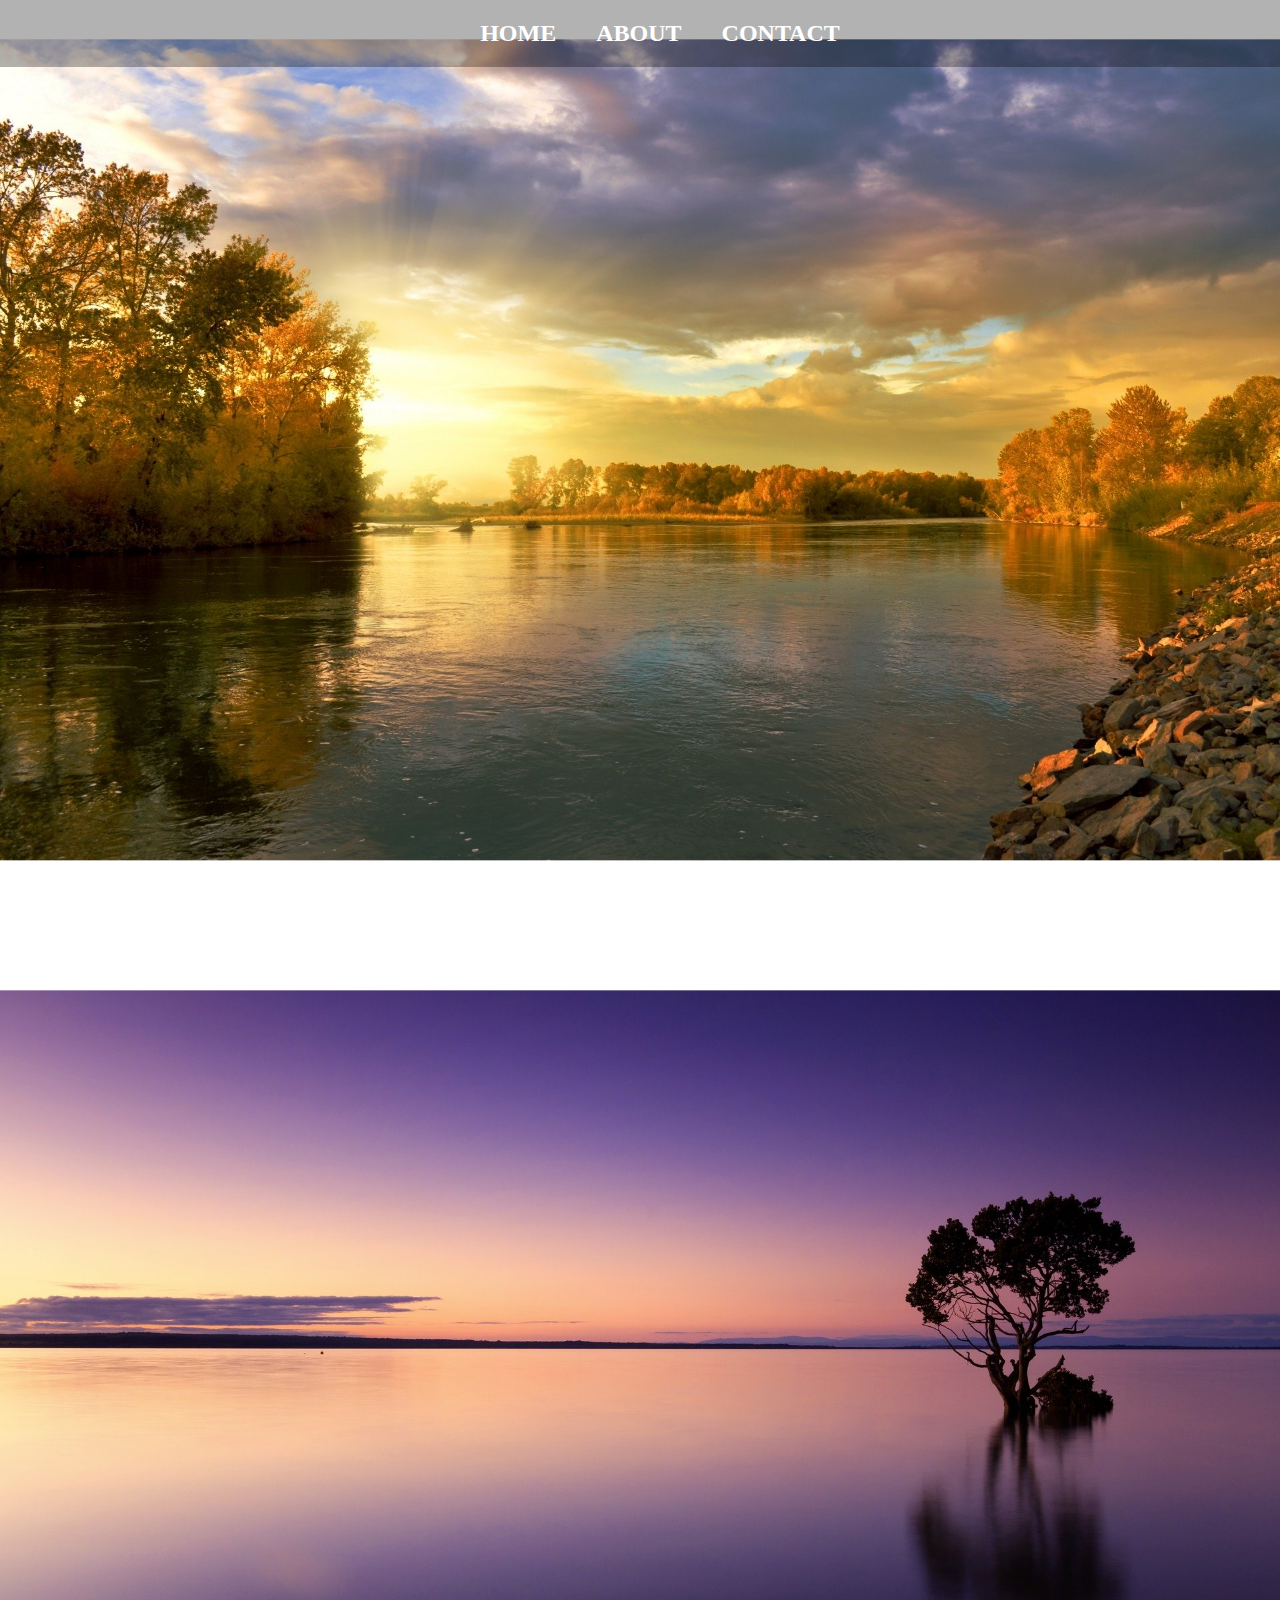
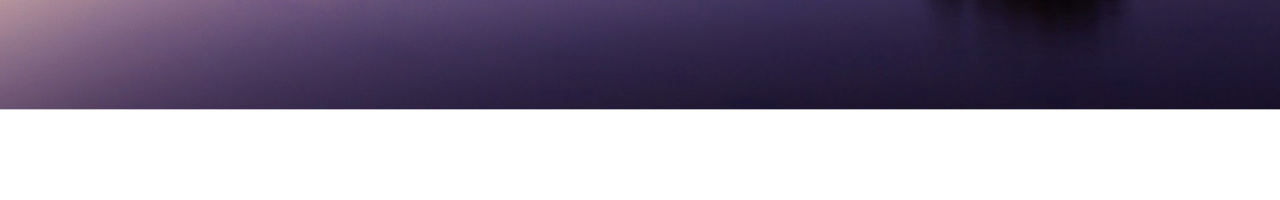
<file: index.html>
<!DOCTYPE html>
<html lang="en">
  <head>
    <meta charset="UTF-8" />
    <meta name="viewport" content="width=device-width, initial-scale=1.0" />
    <title>My test</title>
    <link type="text/css" rel="stylesheet" href="./css/slick.css" />
    <link type="text/css" rel="stylesheet" href="./css/custom.css" />
    <script src="https://ajax.aspnetcdn.com/ajax/jQuery/jquery-3.4.1.min.js"></script>
    <script
      type="text/javascript"
      charset="UTF-8"
      src="./js/slick.min.js"
    ></script>
    <script
      type="text/javascript"
      charset="UTF-8"
      src="./js/custom.js"
    ></script>
  </head>
  <body>
    <header>
      <div class="container">
        <nav>
          <ul>
            <li>
              <a href="index.html">Home</a>
            </li>
            <li>
              <a href="about.html">About</a>
            </li>
            <li>
              <a href="contact.html">Contact</a>
            </li>
          </ul>
        </nav>
      </div>
    </header>
    <main>
      <section id="slider">
        <article class="single-slide">
          <div class="img-holder">
            <img src="./images/autumn-219972.jpg" alt="" />
          </div>
          <div class="txt-holder">
            <h1>Just perfect</h1>
            <h3>Look</h3>
          </div>
        </article>
        <article class="single-slide">
          <div class="img-holder">
            <img src="./images/sunset-1373171_1920.jpg" alt="" />
          </div>
          <div class="txt-holder">
            <h1>Just perfect</h1>
            <h3>Look</h3>
          </div>
        </article>
      </section>
    </main>
    <footer></footer>
  </body>
</html>
</file>
<file: css/custom.css>
@import url("https://fonts.googleapis.com/css?family=Bangers|Lato:300,400,700|Montserrat:300,400,500,600,700|Oxygen:300,400,700&display=swap&subset=latin-ext");html{scroll-behavior:smooth}button:focus{outline:none}img{width:auto;height:auto;max-width:100% !important}a{-webkit-transition:all 0.3s;transition:all 0.3s}.shadow{-webkit-box-shadow:3px 1px 10px 0px rgba(50,50,50,0.25);box-shadow:3px 1px 10px 0px rgba(50,50,50,0.25)}.hidden{display:none}.required{border:1px solid red}.one-line{text-overflow:ellipsis;display:block;overflow:hidden;white-space:nowrap;max-width:95%}body{margin:0}.container{max-width:1200px;margin:0 auto}header{position:absolute;top:0;left:0;width:100%;background:rgba(0,0,0,0.3);padding:20px 0;z-index:999}header nav{display:block}header nav ul{list-style:none;margin:0;display:-webkit-box;display:-ms-flexbox;display:flex;-webkit-box-pack:center;-ms-flex-pack:center;justify-content:center}header nav ul li a{padding:10px 20px;color:#fff;text-transform:uppercase;font-weight:700;font-size:24px;text-decoration:none}header nav ul li:hover{background:rgba(0,0,0,0.2)}#slider .single-slide{position:relative}#slider .single-slide .img-holder{position:relative;width:100vw;height:100vh;overflow:hidden}#slider .single-slide .img-holder img{position:absolute;top:50%;left:50%;-webkit-transform:translate(-50%, -50%);transform:translate(-50%, -50%);margin:0}#slider .single-slide .txt-holder{background:rgba(0,0,0,0.5);position:absolute;top:50%;left:50%;-webkit-transform:translate(-100vw, 0);transform:translate(-100vw, 0);padding:50px 100px}#slider .single-slide .txt-holder h1{font-size:72px;color:#fff;margin:0}#slider .single-slide .txt-holder h3{margin:0;font-size:36px;text-transform:uppercase;color:#fff}#slider .single-slide.animated .txt-holder{-webkit-transform:translate(-50%, -50%);transform:translate(-50%, -50%);-webkit-transition:all 2s;transition:all 2s}
/*# sourceMappingURL=custom.css.map */
</file>
